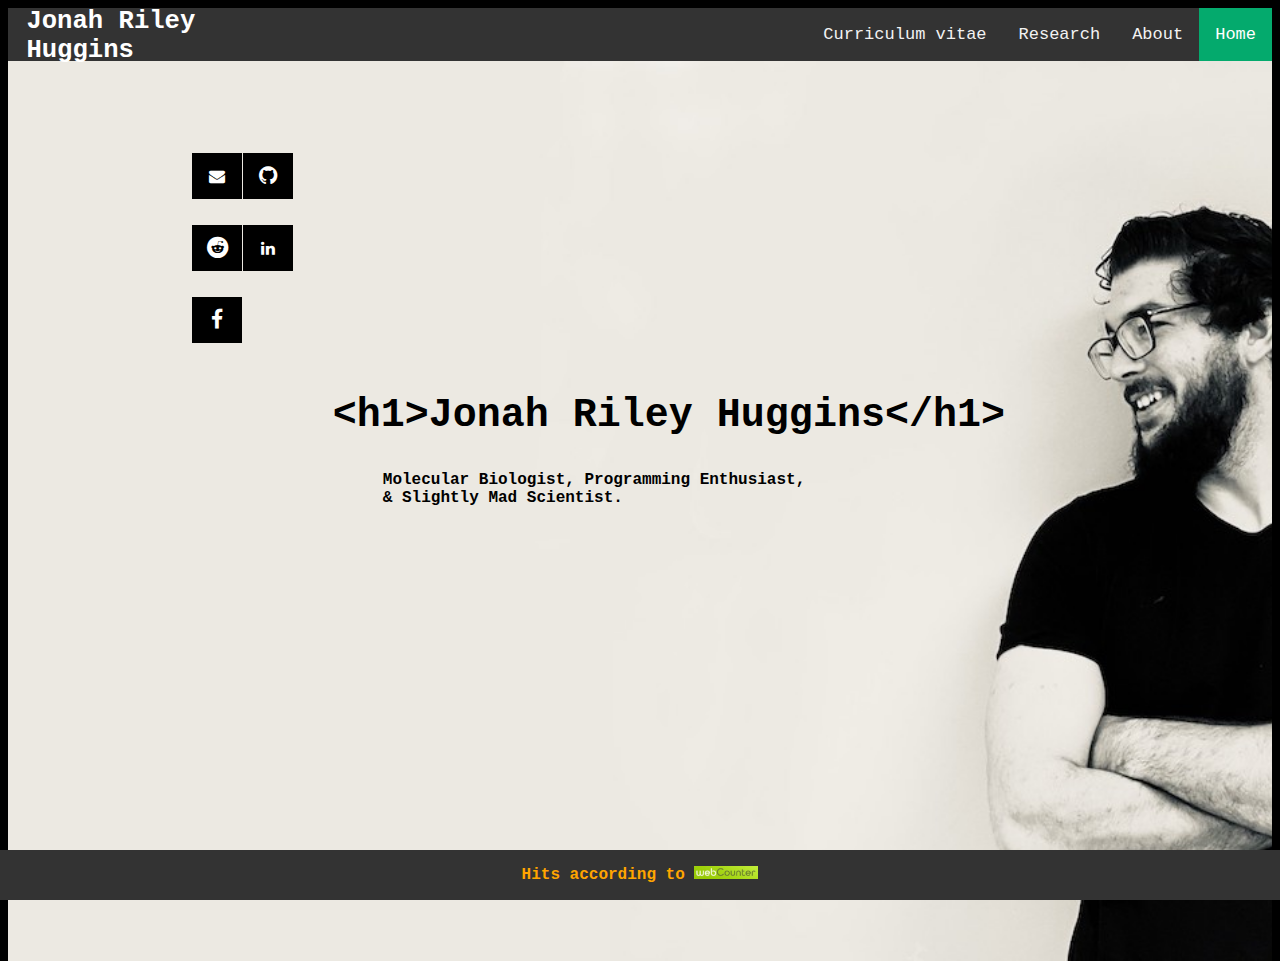
<file: Website Project Construction zone/Index.html>
<!DOCTYPE html>

<!--This is the main title page to the website, I've got to organize it as such as a main page for a portfolio -->
<html>
<head>
<meta name="viewport" content="width=device-width, initial-scale=1.0">
<title>Jonah's Personal Website</title>
		<!--Linking in css file in the folder css-->
	<link href="css/graphics_index.css" type="text/css"
		rel="stylesheet" />
	<link href="css/Layout_index.css" type="text/css"
		rel="stylesheet" />
<!--This link is for the social media icons-->
         <link rel="stylesheet" href="https://cdnjs.cloudflare.com/ajax/libs/font-awesome/4.7.0/css/font-awesome.min.css">
<meta name="description"
	content="Jonah Riley Huggins's personal website" />
<meta name="keywords"
	content="Jonah Huggins, Molecular Scientist, Mesowestern, High-throughput Western" />
<meta name="robots"
	content="nofollow" />
<meta http-equiv="author"
	content="Jonah Riley Huggins" />
</head>
<style>
</style>
<body>
<div class="topnav">
  <a class="active" href="Index.html">Home</a>
  <a href="about.html">About</a>
  <a href="Research.html">Research</a>
  <a href="resume.html">Curriculum vitae</a>

</div>
<div class="bg-image"></div>
<div class="seentitle">
  <h1>Jonah Riley Huggins</h1>
</div>
<div class="myDiv">
<div class="toptext"><h2>&lt;h1&gt;Jonah Riley Huggins&lt;/h1&gt;<br /></h2>
	<p lang="en-us"><div class="tab2">Molecular Biologist, Programming Enthusiast,<br /> & Slightly Mad Scientist.</div></p></div>
<a href="https://www.youtube.com/c/RickrollDifferentLinknoads" class="fa fa-facebook fa-lg"></a>
<a href="https://github.com/JonahRileyHuggins" class="fa fa-github fa-lg"></a>
<a href="https://www.reddit.com/user/JonahRileyHuggins" class="fa fa-reddit fa-lg"></a>
<a href="https://www.linkedin.com/in/jonah-riley-huggins-827572184/" class="fa fa-linkedin"></a>
<a href="mailto:jonahrileyhuggins@gmail.com" class="fa fa-envelope"></a>
</div>
<div class="footer">
  <p style="color:#FFA500">Hits according to <a href="https://www.digits.net/"><img src="Images/WebCounter.jpg" width="5%" height="5%"></a></p>
</body>
</html>
</file>
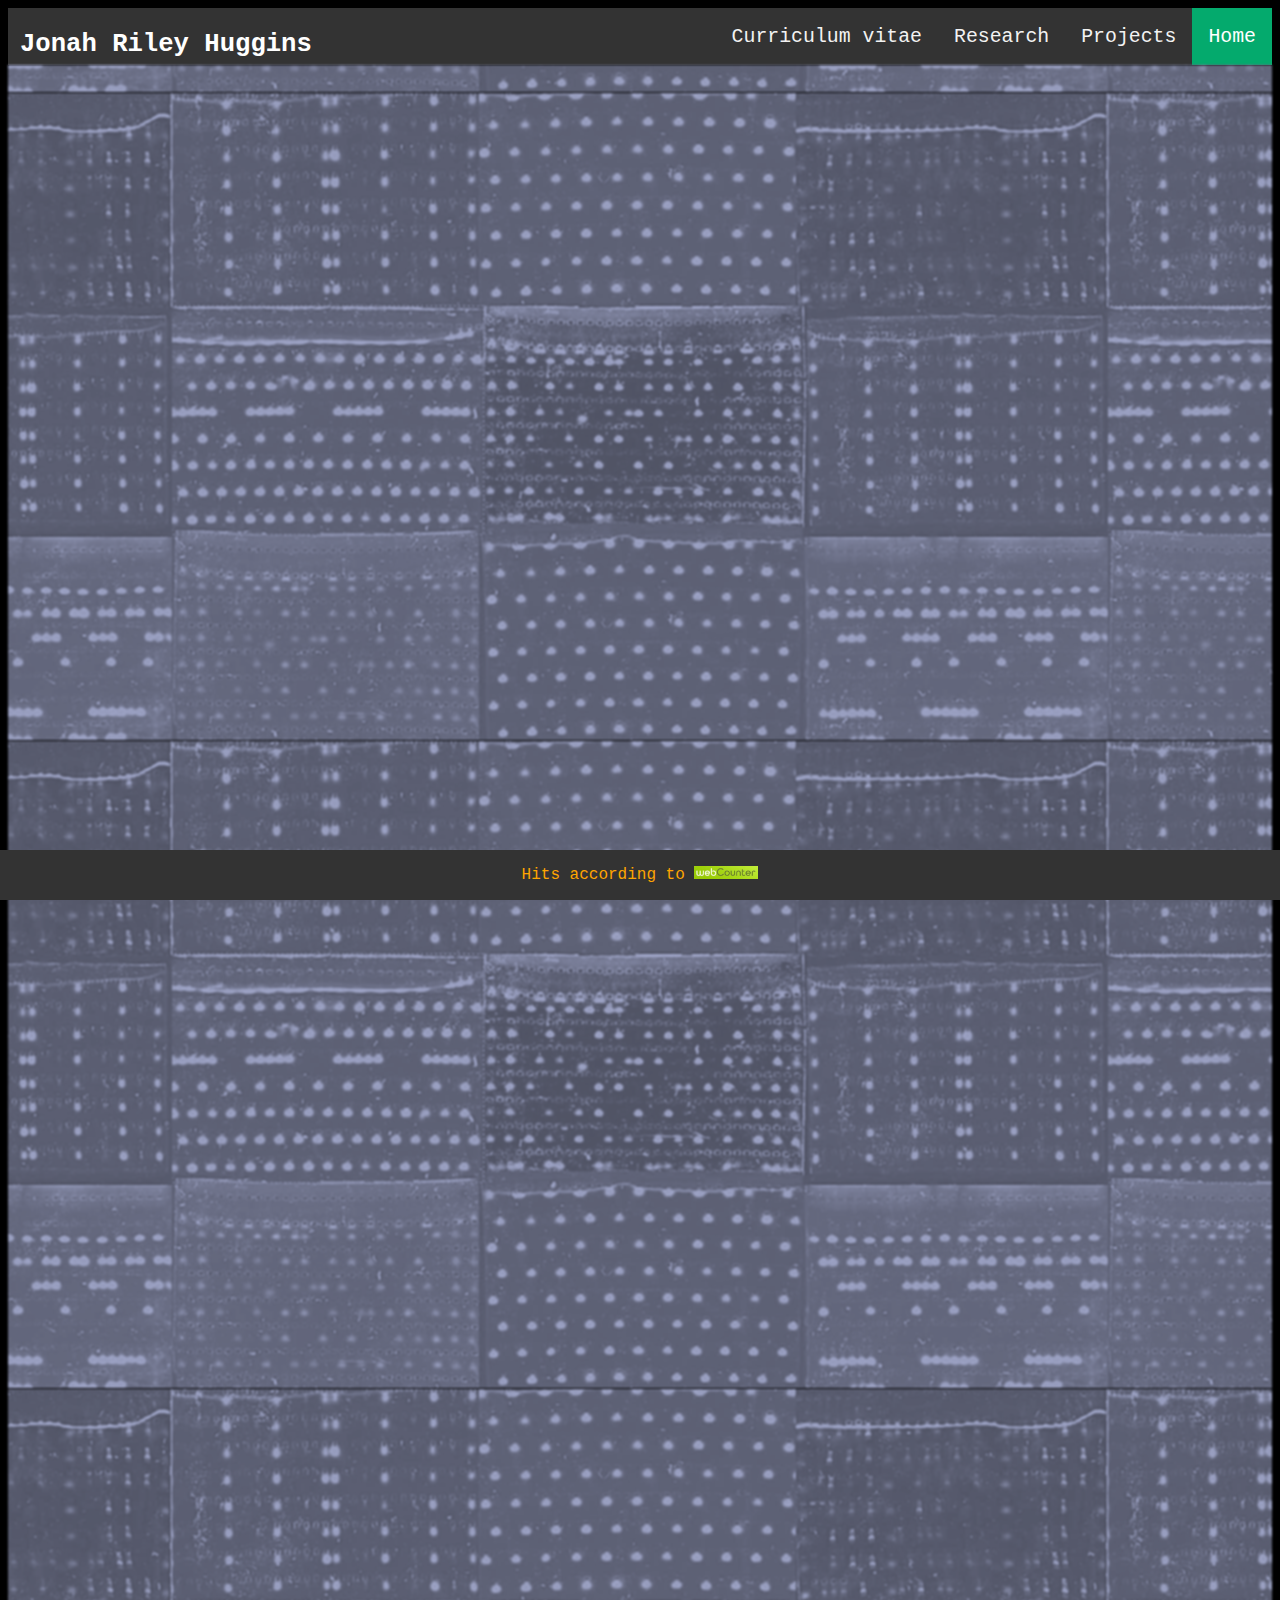
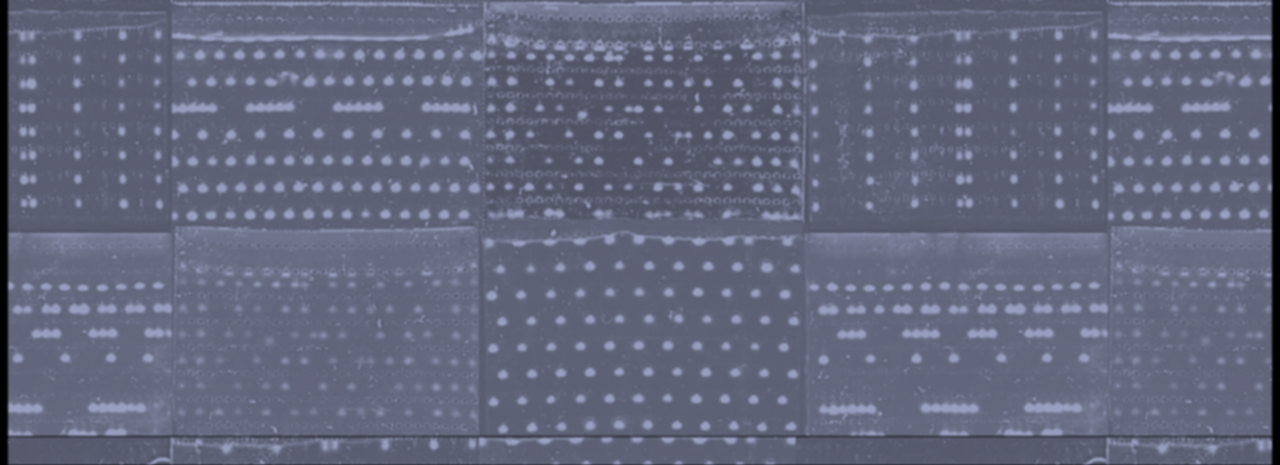
<file: Projects.html>
<!DOCTYPE html>

<!--This is the Projects page to the website, discussing ongoing projects in Jonah's life -->
<html>
	<meta name="viewport" content="width=device-width, initial-scale=1.0">
	<!--Linking in css file in the folder css-->
		<link href="css/graphics.css" type="text/css"
			rel="stylesheet" />
			 <link href="css/Layout_Research.css" type="text/css"
			rel="stylesheet" />
</head>
<style>
</style>
<body>
	<div class="topnav">
		<a class="active" href="index.html">Home</a>
		<a href="Projects.html">Projects</a>
		<!-- <a href="about.html">About</a> -->
		<a href="Research.html">Research</a>
		<a href="resume.html">Curriculum vitae</a>
	  </div>
	  <div class="bg-image"></div>
	  <div class="seentitle">
		<h1>Jonah Riley Huggins</h1>
	  </div>
</div>
<div class="footer">
  <p style="color:#FFA500">Hits according to <a href="https://www.digits.net/"><img src="Images/WebCounter.jpg" width="5%" height="5%"></a></p>
</div>
</body>
</html>
</file>
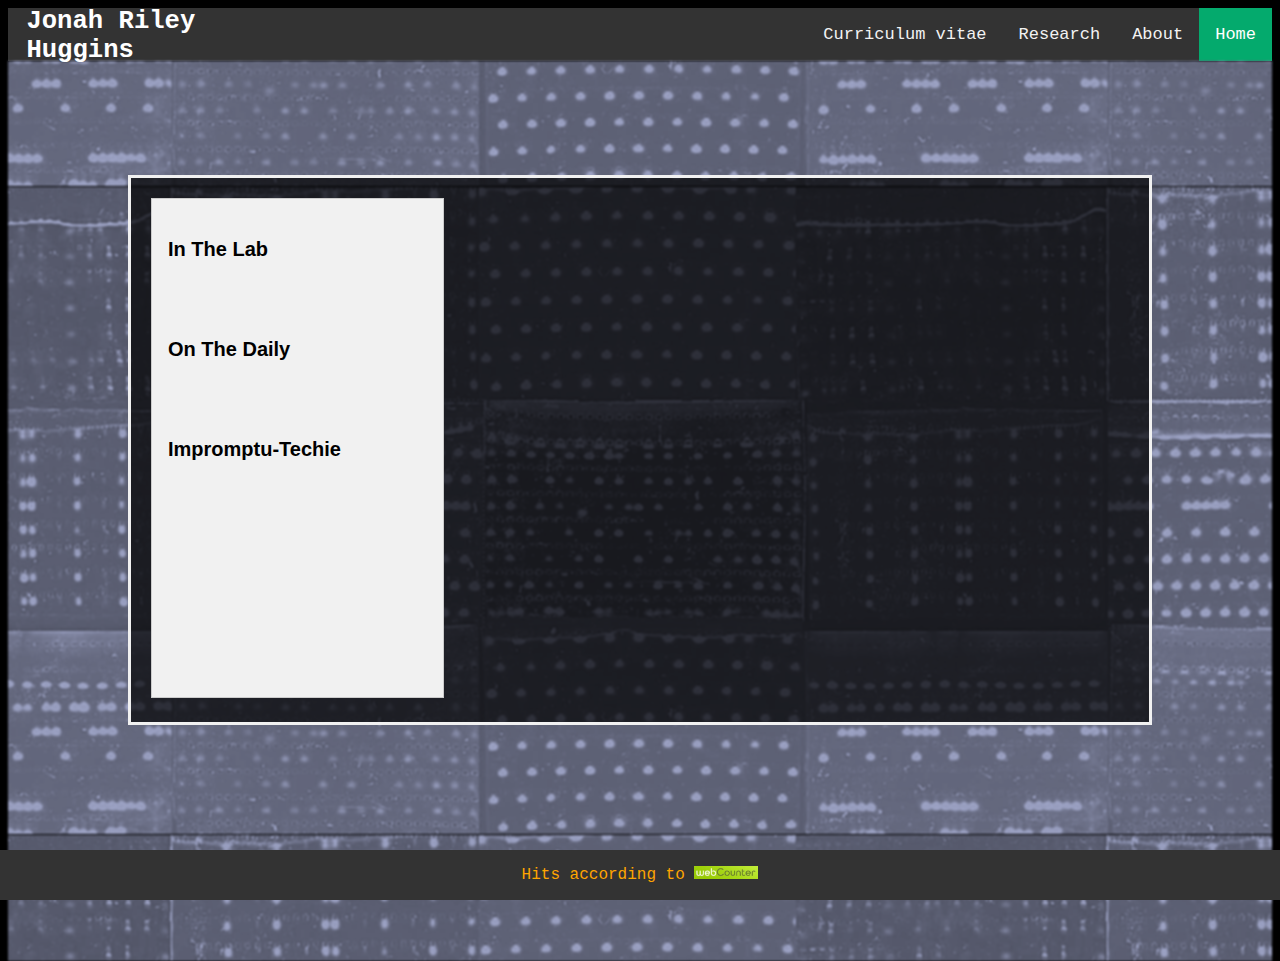
<file: Website Project Construction zone/about.html>
<!DOCTYPE html>

<!--This is the Projects page to the website, discussing ongoing projects in Jonah's life -->
<html>
<head>
<meta name="viewport" content="width=device-width, initial-scale=1.0">
<title>Jonah's Personal Website</title>
		<!--Linking in css file in the folder css-->
	<link href="css/graphics.css" type="text/css"
		rel="stylesheet" />
	<link href="css/Layout_about.css" type="text/css"
		rel="stylesheet" />
<meta name="description"
	content="Jonah Riley Huggins's personal website" />
<meta name="keywords"
	content="Jonah Huggins, Molecular Scientist, Mesowestern, High-throughput Western" />
<meta name="robots"
	content="nofollow" />
<meta http-equiv="author"
	content="Jonah Riley Huggins" />
</head>
<style>
h2 {
	  color: black;
}
h3 { text-align: center;
}
</style>
<body onload="openCity()">
<div class="topnav">
  <a class="active" href="Index.html">Home</a>
  <a href="about.html">About</a>
	<a href="Research.html">Research</a>
  <a href="resume.html">Curriculum vitae</a>
</div>
<div class="bg-image"></div>
<div class="seentitle"><h1>Jonah Riley Huggins</h1></div>
<div class="myDiv">

<div class="tab">
  <button class="tablinks" onclick="openCity(event, 'London')"><h2>In The Lab</h2></button>
  <button class="tablinks" onclick="openCity(event, 'Paris')"><h2>On The Daily</h2></button>
  <button class="tablinks" onclick="openCity(event, 'Tokyo')"><h2>Impromptu-Techie</h2></button>
</div>
<div id="London" class="tabcontent">
  <h3>In The Lab</h3>
  <p>Jonah is, first and foremost, a scientist by trade.  He's worked in 7 different
		 labs over the course of 5 years, each one bringing a unique perspective.
		 With each role he added another technique to his "scientific tool-belt" of
		 skills within a wet lab environment. At 18 he began working part time in
		 Dr. Jeremy Tzeng's laboratory as a lab assistant (2017). While the job was
		 small, autoclaving, dish-washing, & media formulations, it was all the
		 exposure he needed to understand he loved the environment. After spending a
		 year as a lab assistant for Dr. Tzeng he undertook an externship within the
		 Bioninformatics department of UNC Charlotte (2018). Under Dr. Cynthia Gibas
		 he participated in weekly discussions about The Urban Environmental Genome
		 Project. During this time graduate students under her supervision would
		 demonstrate basic techniques of metagenomcis. This was both his first
		 experience coding and with computational biology. In the following Fall
		 semester (2018) he stepped into Dr. Marc Birtwistle's lab within the
		 Chemical Engineering Dept. of Clemson University. From this initiating
		 role he's gained an irreplacible amount of knowledge. From creative inquiry
		 student researcher, lab assistant, research assistant, and even co-founder
		 of Blotting Innovations LLC (2021), these roles have provided a plethora of
		 experience.</p>
</div>

<div id="Paris" class="tabcontent">
  <h3>On The Daily</h3>
  <p>On the homefront I've been blessed with a wonderful fiancee, a fierce one-eyed cat named Frank, and two gorgeous dogs; Trust & Luna. What started as a summer fling for two teenagers quickly became an inseperable bond and soon to be a lifetime of happiness. Jonah grew up one of six boys in his grandparent's home in Indian Land, South Carolina. Amanda, originally from Long Beach, California, came to Fort Mill, South Carolina in 2008. Amanda and Jonah met in 2015 working as lifeguards at the local YMCA. We've enjoyed 6 years of emense happiness and look forward to even more in every moment to come!  </p>
</div>

<div id="Tokyo" class="tabcontent">
  <h3>Impromptu-Techie</h3>
  <p>Jonah's dawn and twilight hours occupy themselves chasing eclectic technology
		 builds and programming projects. As a traditional life-science lab rat he'd
		 never thought that being a "techie" would be in the cards, but who chooses
		 what life has in store for them? Academic and Industry experience goes hand-
		 in-hand for Jonah, but when Jonah thinks of "fun" he either opts for exercise
		 or designing, building, losing control of, then conquering a weird machination.
	   Either functional or impractical, Jonah will surmount the project with at least
	   one positive note; life's a learning process and now he knows how.</p>
</div>
</div>
<div class="footer">
  <p style="color:#FFA500">Hits according to <a href="https://www.digits.net/"><img src="Images/WebCounter.jpg" width="5%" height="5%"></a></p>
</body>
</div>
<script>
function openCity(evt, cityName) {
  // Declare all variables
  var i, tabcontent, tablinks;

  // Get all elements with class="tabcontent" and hide them
  tabcontent = document.getElementsByClassName("tabcontent");
  for (i = 0; i < tabcontent.length; i++) {
    tabcontent[i].style.display = "none";
  }

  // Get all elements with class="tablinks" and remove the class "active"
  tablinks = document.getElementsByClassName("tablinks");
  for (i = 0; i < tablinks.length; i++) {
    tablinks[i].className = tablinks[i].className.replace(" active", "");
  }

  // Show the current tab, and add an "active" class to the link that opened the tab
  document.getElementById(cityName).style.display = "block";
  evt.currentTarget.className += " active";
}
</script>
</body>
</html>
</file>
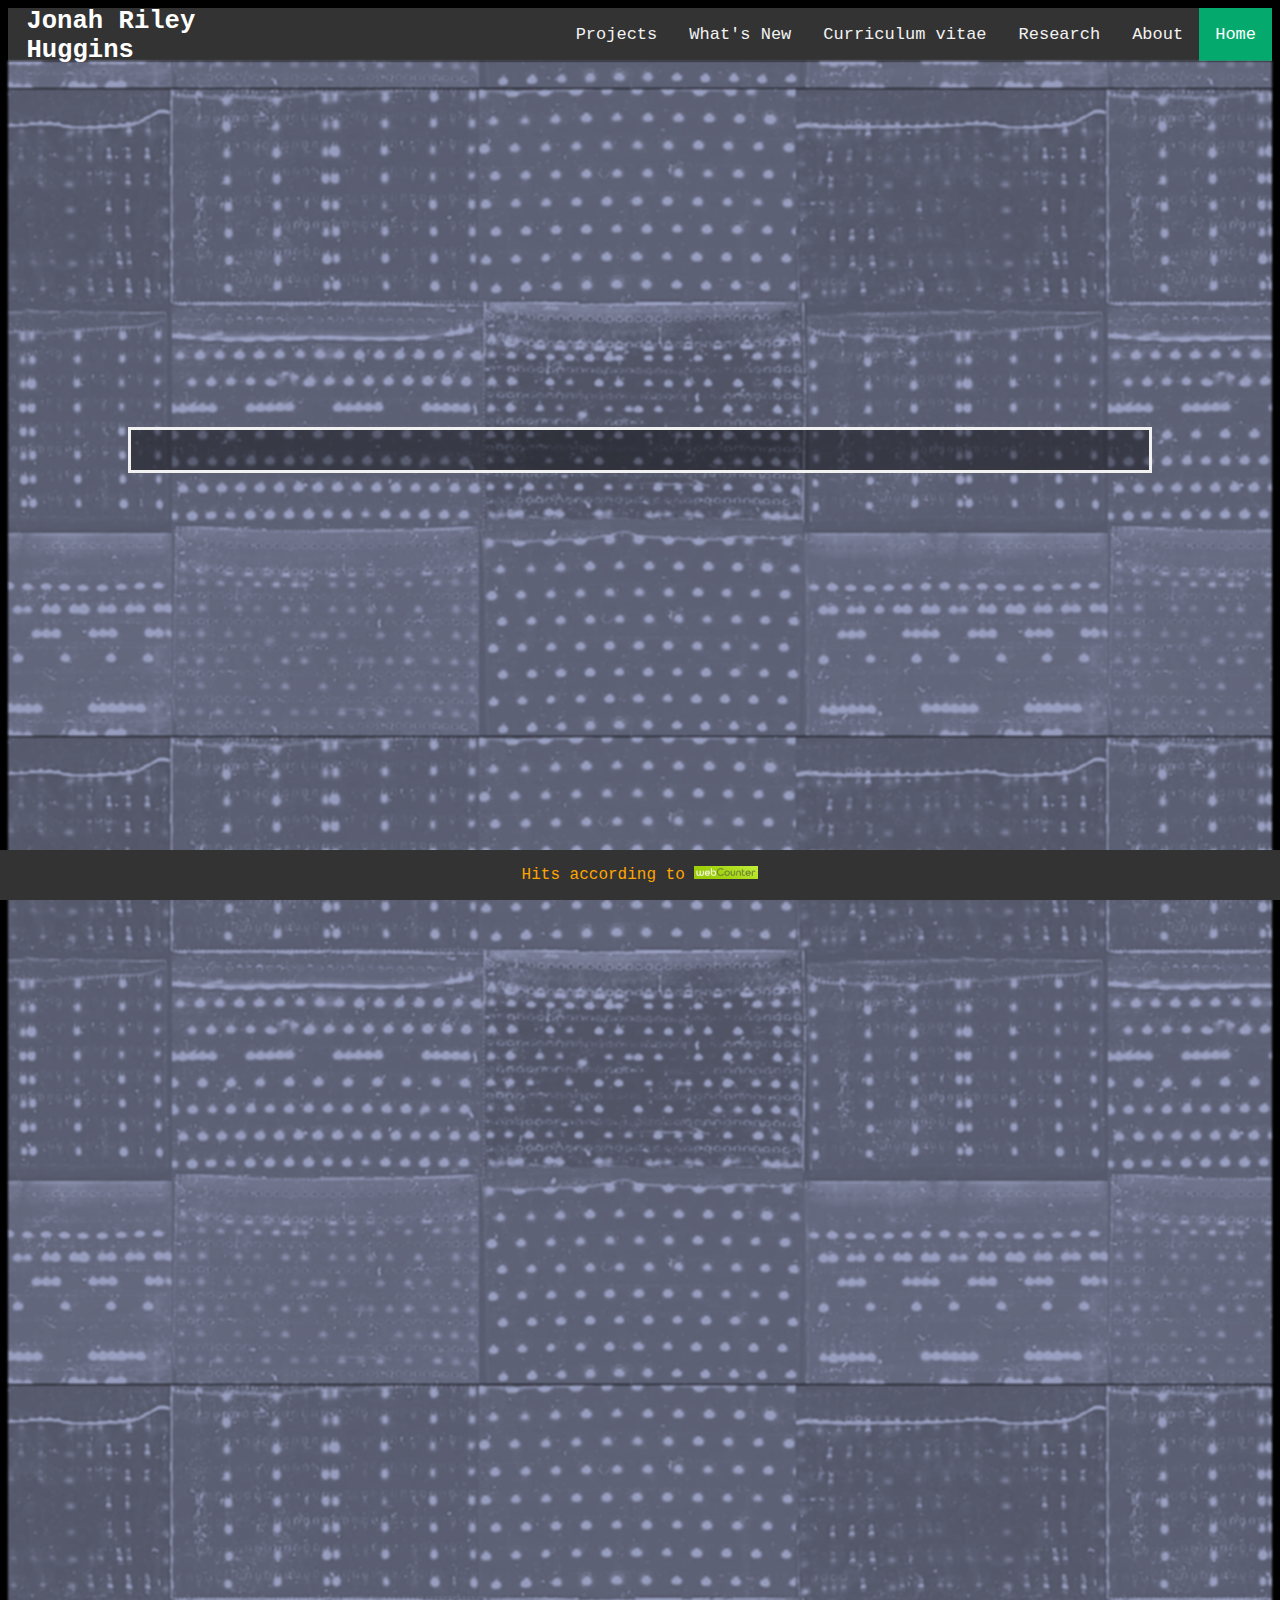
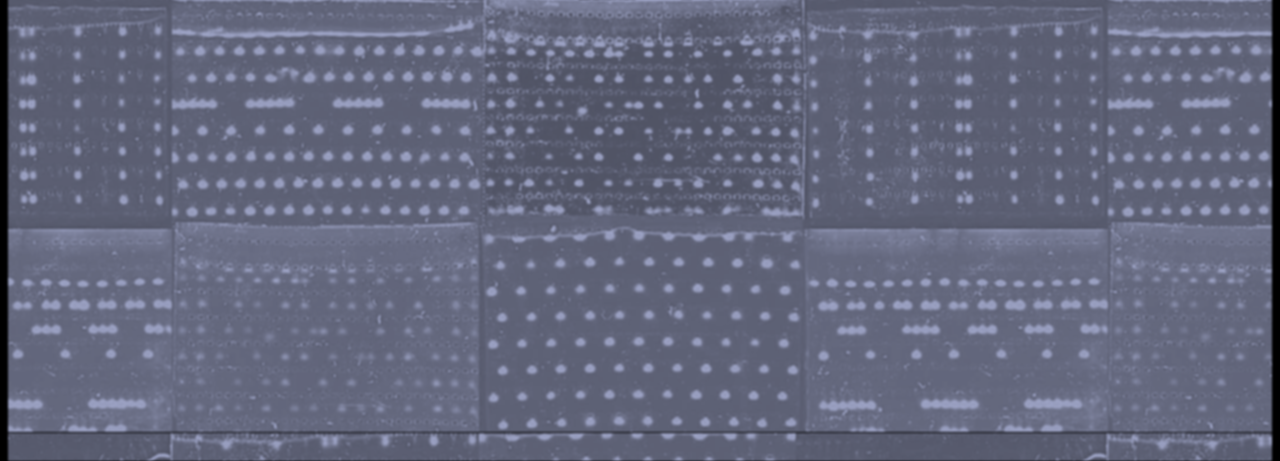
<file: Website Project Construction zone/Projects.html>
<!DOCTYPE html>

<!--This is the Projects page to the website, discussing ongoing projects in Jonah's life -->
<html>
<head>
<meta name="viewport" content="width=device-width, initial-scale=1.0">
<title>Jonah's Personal Website</title>
		<!--Linking in css file in the folder css-->
	<link href="css/graphics.css" type="text/css"
		rel="stylesheet" />
	<link href="css/Layout_projects.css" type="text/css"
		rel="stylesheet" />
<meta name="description"
	content="Jonah Riley Huggins's personal website" />
<meta name="keywords"
	content="Jonah Huggins, Molecular Scientist, Mesowestern, High-throughput Western" />
<meta name="robots"
	content="nofollow" />
<meta http-equiv="author"
	content="Jonah Riley Huggins" />
</head>
<style>
</style>
<body>
<div class="topnav">
  <a class="active" href="Index.html">Home</a>
  <a href="about.html">About</a>
  <a href="Research.html">Research</a>
  <a href="resume.html">Curriculum vitae</a>
  <a href="whats_new.html">What's New</a>
  <a href="Projects.html">Projects</a>
</div>
<div class="bg-image"></div>
<div class="seentitle"><h1>Jonah Riley Huggins</h1></div>
<div class="myDiv">
</div>
<div class="footer">
  <p style="color:#FFA500">Hits according to <a href="https://www.digits.net/"><img src="Images/WebCounter.jpg" width="5%" height="5%"></a></p>
</div>
</body>
</html>
</file>
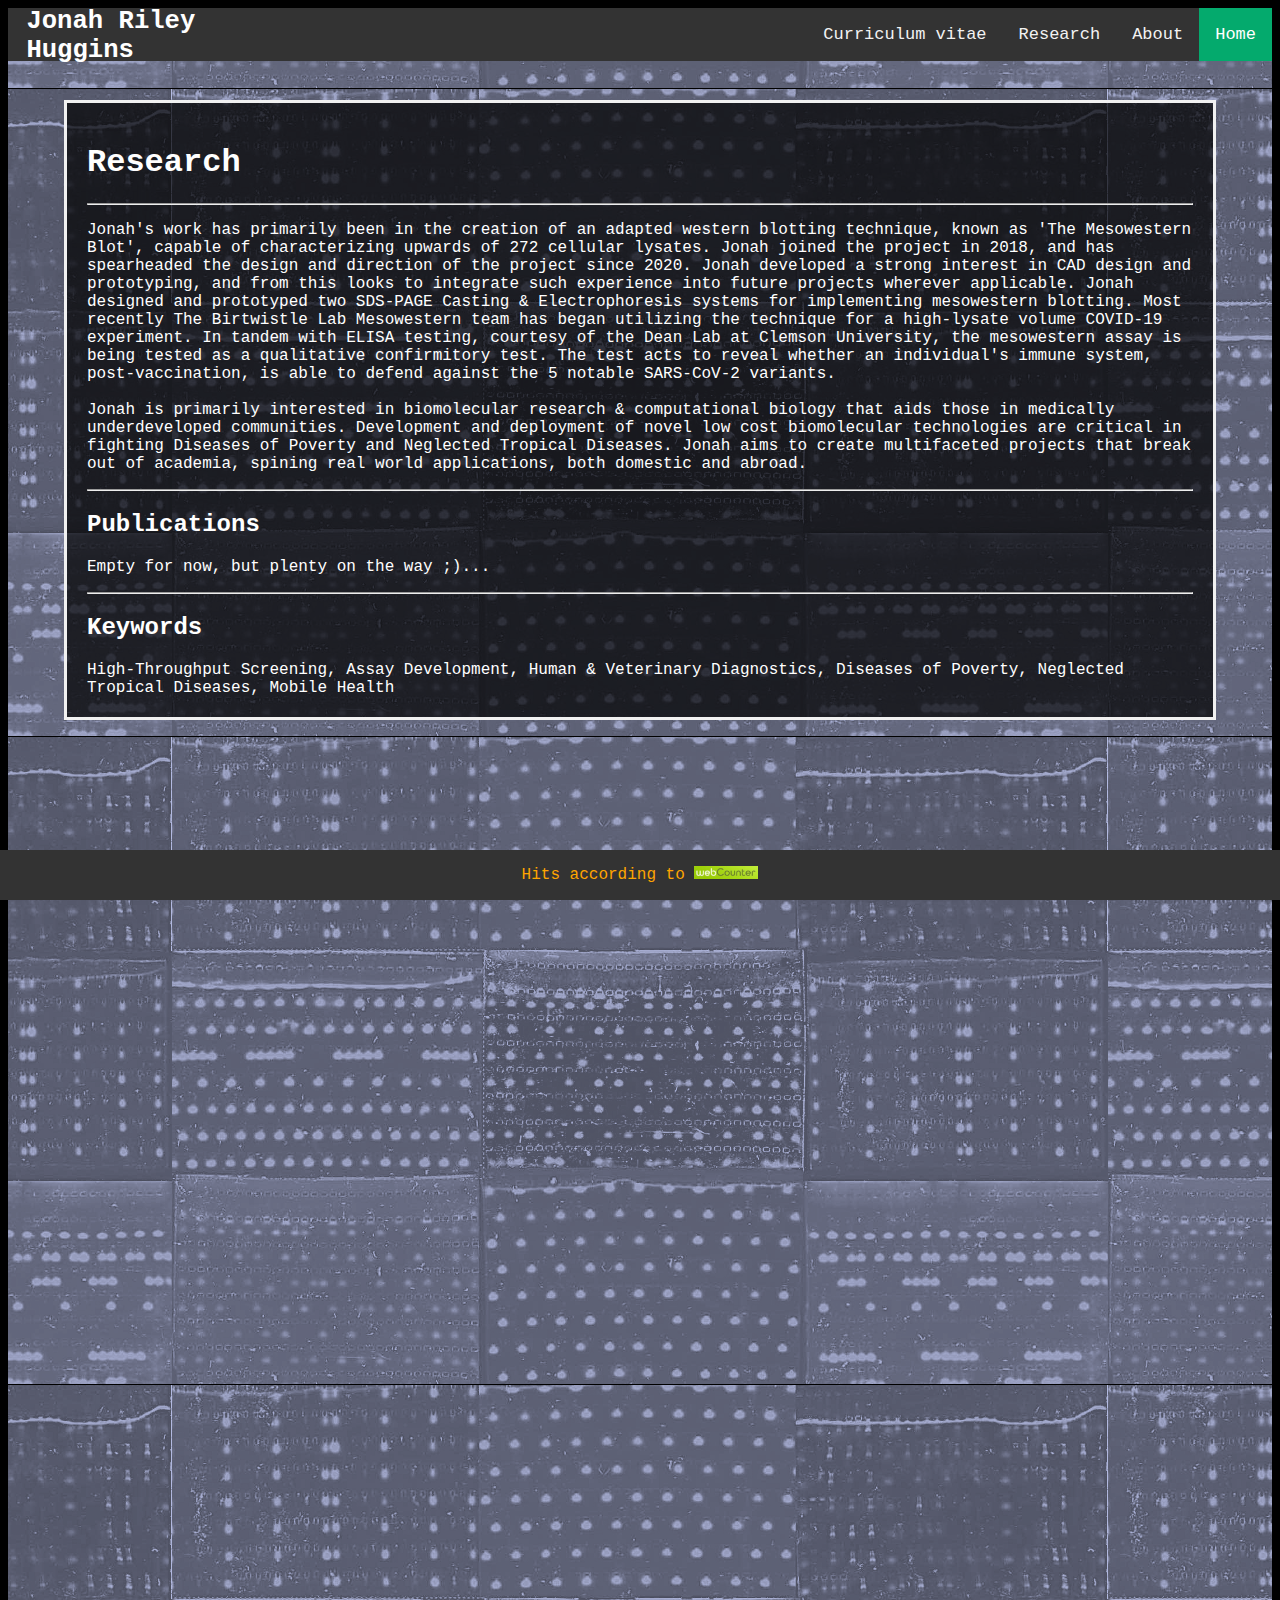
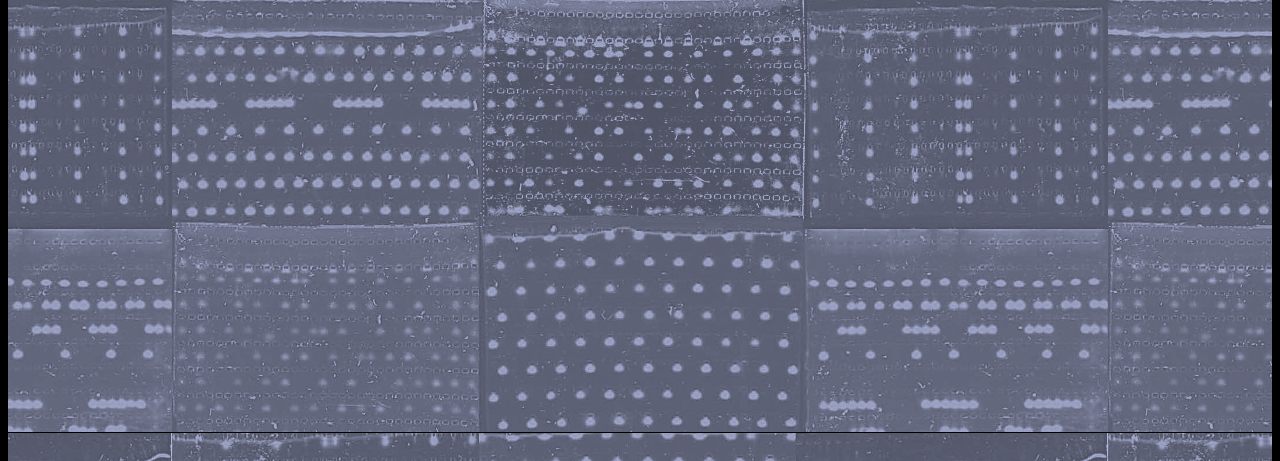
<file: Website Project Construction zone/Research.html>
<!DOCTYPE html>
<html>
<head>
<title>Jonah's Research</title>
</head>
<meta name="viewport" content="width=device-width, initial-scale=1.0">
<!--Linking in css file in the folder css-->
	<link href="css/graphics.css" type="text/css"
		rel="stylesheet" />
         <link href="css/Layout_Research.css" type="text/css"
		rel="stylesheet" />
<style>
</style>
<body>
<div class="topnav">
  <a class="active" href="Index.html">Home</a>
  <a href="about.html">About</a>
  <a href="Research.html">Research</a>
  <a href="resume.html">Curriculum vitae</a>

</div>
<div class="bg-image"></div>
<div class="seentitle"><h1>Jonah Riley Huggins</h1></div>
<div class="myDiv">
<h1>Research</h1><hr />
<p>Jonah's work has primarily been in the creation of an adapted western blotting technique, known as 'The Mesowestern Blot', capable of characterizing upwards of 272 cellular lysates. Jonah joined the project in 2018, and has spearheaded the design and direction of the project since 2020. Jonah developed a strong interest in CAD design and prototyping, and from this looks to integrate such experience into future projects wherever applicable. Jonah designed and prototyped two SDS-PAGE Casting & Electrophoresis systems for implementing mesowestern blotting. Most recently The Birtwistle Lab Mesowestern team has began utilizing the technique for a high-lysate volume COVID-19 experiment. In tandem with ELISA testing, courtesy of the Dean Lab at Clemson University, the mesowestern assay is being tested as a qualitative confirmitory test. The test acts to reveal whether an individual's immune system, post-vaccination, is able to defend against the 5 notable SARS-CoV-2 variants.
<br />
<br />
Jonah is primarily interested in biomolecular research & computational biology that aids those in medically underdeveloped communities. Development and deployment of novel low cost biomolecular technologies are critical in fighting Diseases of Poverty and Neglected Tropical Diseases. Jonah aims to create multifaceted projects that break out of academia, spining real world applications, both domestic and abroad.</p>
<hr />
<h2>Publications</h2>
<p> Empty for now, but plenty on the way ;)...<p>
<hr />
<h2>Keywords</h2>
High-Throughput Screening, Assay Development, Human & Veterinary Diagnostics, Diseases of Poverty, Neglected Tropical Diseases, Mobile Health
</div>
<div class="footer">
  <p style="color:#FFA500">Hits according to <a href="https://www.digits.net/"><img src="Images/WebCounter.jpg" width="5%" height="5%"></a></p>
</div>
</body>
</html>
</file>
<file: Website Project Construction zone/css/graphics_index.css>
Body {
  Font-family: Courier New, Courier;
	background-color: rgb(232,243,246);}

h2, h3 {
	color: black;}

p {
	color: black;
	font-weight: bold;}
ol { 
	color: white;}
ul {
	color: white;}
dl {
	color: white;}
</file>
<file: Website Project Construction zone/css/Layout_index.css>
body, html {
  height: 100%;
  Background-color: black;
}

* {
  box-sizing: border-box;
}

.bg-image {
  /* The image used */
  background-image: url("Images/mainimage.jpg");

  /* Add the blur effect */
  filter: blur(0px);
  -webkit-filter: blur(0px);

  /* Full height */
  height: 100%;

  /* Center and scale the image nicely */
  background-position: center;
  background-repeat: no-repeat;
  background-size: cover;
}
   /*.mypicDiv {
  background-color: rgb(0,0,0); /* Fallback color */
  background-color: rgba(0,0,0, 0.0); /* Black w/opacity/see-through */
  color: white;
  font-weight: bold;
  position: absolute;
  top: 50%;
  left: 70%;
  transform: translate(-50%, -50%);
  z-index: 2;
  width: 30%;
  padding: 20px;
  text-align: center;
   }*/
/* Position text in the middle of the page/image */

.myDiv {
  background-color: rgba(255,255,255 1.0)
  font-weight: bold;
  font-color: initial;
  position: absolute;
  top: 75%;
  left: 50%;
  transform: translate(-50%, -50%);
  z-index: 2;
  padding: 55px;
  height: 80%;
  width: 80%;
  text-align: center;
  font-size: 120%;
}
/* Add a black background color to the top navigation */
.topnav {
  background-color: #333;
  overflow: hidden;
}

/* Style the links inside the navigation bar */
.topnav a {
  float: right;
  color: #f2f2f2;
  text-align: center;
  padding: 17px 16px;
  text-decoration: none;
  font-size: 17px;
}

/* Change the color of links on hover */
.topnav a:hover {
  background-color: #ddd;
  color: black;
}

/* Add a color to the active/current link */
.topnav a.active {
  background-color: #04AA6D;
  color: white;
}
.seentitle {
  overflow: hidden;
  background-color: rgb(0,0,0); /* Fallback color */
  background-color: rgba(0,0,0, 0.0); /* Black w/opacity/see-through */
  color: white;
  font-color: white;
  font-weight: bold;
  position: absolute;
  top: 4%;
  left: 13%;
  transform: translate(-50%, -50%);
  z-index: 2;
  width: 25%;
  padding: 20px;
  text-align: left;
  font-size: 80%;
}
/*Adding the page title to the top nav bar area*/

.resumeDiv {
	text-align: right;}

h2 {
	font-size: 250%;
	text-align: left;}

/* tabbing the second line of text over*/
#tab {
  position: absolute;
  margin-top: 50%;
  margin-left: 45%;
}

/* moving regular text to center above Social media links */
.tab2 { margin-left: 50px;
        font-weight: bold;}


/* placing picture on center screen, fill 80% */
.container {
  overflow: hidden;
  position: absolute;
  text-align: center;
  color: white;
  top: 15%;
  left: 5%;
  width: 90%;
}

.toptext {
  overflow: hidden;
  position: absolute;
  top:40%;
  left: 26%;
  font-color: black;
}

/* Adding Social Media Icons, styling and positioning */
.fa {
  padding-top: 15px;
  padding-bottom: 15px;
  font-size: 30px;
  width: 50px;
  text-align: center;
  text-decoration: none;
}

/* Add a hover effect */
.fa:hover {
  opacity: 1.0;
}

/* Set a specific color for each brand */

/* Facebook */
.fa-facebook {
  position: absolute;
  background: black;
  color: white;
  top: 33%;
  left: 15%;
}

/* GitHub */
.fa-github {
  position: absolute;
  background: black;
  color: white;
  top: 17%;
  left: 19%;
}

/* Reddit */
.fa-reddit {
  position: absolute;
  background: black;
  color: white;
  top: 25%;
  left: 15%;
}

/* Linkedin */
.fa-linkedin {
  position: absolute;
  background: black;
  color: white;
  top: 25%;
  left: 19%;
}

/* Email */
.fa-envelope {
  position: absolute;
  background: black;
  color: white;
  top: 17%;
  left: 15%;
}

/* Adding Footer to each page */
.footer {
  position: fixed;
  left: 0%;
  bottom: 0%;
  width: 100%;
  height: 50px;
  background-color: #333;
  text-align: center;
}

/* WebCounter fixed on the right, count centered */
.WebCounter {
   display: inline;
   vertical-align: top-text;
   padding-right: 20px;
   text-align: right;}
</file>
<file: css/graphics.css>
Body {
  Font-family: Courier New, Courier;
	background-color: rgb(232,243,246);}

h1, h2, h3 {
	color: white;}

p {
	color: white;}
ol { 
	color: white;}
ul {
	color: white;}
dl {
	color: white;}
</file>
<file: css/Layout_Research.css>
body, html {
  height: 2000px;
  Background-color: black;
}

* {
  box-sizing: border-box;
}

.bg-image {
  /* The image used */
  background-image: url("Images/Gels-3.png");
  background-repeat: repeat;

  /* Add the blur effect */
  filter: blur(1px);
  -webkit-filter: blur(1px);

  /* Full height */
  height: 100%;

  /* Center and scale the image nicely */
  background-position: center;
  background-size: auto;
}

/* Position text in the middle of the page/image */
.myDiv {
  background-color: rgb(0,0,0); /* Fallback color */
  background-color: rgba(0,0,0, 0.7); /* Black w/opacity/see-through */
  color: white;
  font-weight: initial;
  border: 3px solid #f1f1f1;
  position: absolute;
  top: 100px;
  left: 50%;
  transform: translate(-50%, 0%);
  z-index: 1;
  width: 90%;
  padding: 20px;
  text-align: left;
}
/* .myDiv2 {

  color: white;
  font-weight: bold;
  Font-size: 50%;

  position: absolute;
  top: 8.5%;
  left: 30%;
  transform: translate(-50%, -50%);
  z-index: 2;
  width: 45%;
  padding: 10px;
  text-align: center;
}
.myDiv3 {

  color: white;
  font-weight: bold;
  Font-size: 50%;

  position: absolute;
  top: 8.5%;
  left: 65%;
  transform: translate(-50%, -50%);
  z-index: 2;
  width: 45%;
  padding: 10px;
  text-align: right;
} */
/* Add a black background color to the top navigation */
.topnav {
  background-color: #333;
  overflow: hidden;
}

/* Style the links inside the navigation bar */
.topnav a {
  float: right;
  color: #f2f2f2;
  text-align: center;
  padding: 17px 16px;
  text-decoration: none;
  font-size: 1.55vw;
}

/* Change the color of links on hover */
.topnav a:hover {
  background-color: #ddd;
  color: black;
}

/* Add a color to the active/current link */
.topnav a.active {
  background-color: #04AA6D;
  color: white;
}
/*Adding the page title to the top nav bar area */
.seentitle {
  background-color: rgb(0,0,0); /* Fallback color */
  background-color: rgba(0,0,0, 0.0); /* Black w/opacity/see-through */
  color: white;
  font-weight: bold;
  position: absolute;
  top: 5%;
  left: 15%;
  transform: translate(-50%, -50%);
  z-index: 2;
  width: 30%;
  padding: 20px;
  text-align: left;
  font-size: 1vw;
}

.resumeDiv {
	text-align: right;}
h3, h4 {
	line-height: 0.6;}

.footer {
  position: fixed;
  left: 0;
  bottom: 0;
  width: 100%;
  background-color: #333;
  text-align: center;
  z-index: 3;
}

/*Tab div for making paragraphs look proper*/
.tab2 { margin-left: 50px;
        font-weight: bold;}
</file>
<file: Website Project Construction zone/css/graphics.css>
Body {
  Font-family: Courier New, Courier;
	background-color: rgb(232,243,246);}

h1, h2, h3 {
	color: white;}

p {
	color: white;}
ol { 
	color: white;}
ul {
	color: white;}
dl {
	color: white;}
</file>
<file: Website Project Construction zone/css/Layout_about.css>
body, html {
  height: 100%;
  Background-color: black;
}

* {
  box-sizing: border-box;
}

.bg-image {
  /* The image used */
  background-image: url("Images/Gels-3.png");
    background-repeat: repeat;
  /* Add the blur effect */
  filter: blur(1px);
  -webkit-filter: blur(1px);

  /* Full height */
  height: 100%;

  /* Center and scale the image nicely */
  background-position: center;
  background-size: auto;
}

/* Position text in the middle of the page/image */
.myDiv {
  background-color: rgb(0,0,0); /* Fallback color */
  background-color: rgba(0,0,0, 0.7); /* Black w/opacity/see-through */
  color: white;
  font-weight: initial;
  border: 3px solid #f1f1f1;
  position: absolute;
  top: 50%;
  left: 50%;
  transform: translate(-50%, -50%);
  z-index: 2;
  width: 80%;
  height: 550px;
  padding: 20px;
  text-align: left;
  display: hidden;
}

/* Add a black background color to the top navigation */
.topnav {
  background-color: #333;
  overflow: hidden;
}

/* Style the links inside the navigation bar */
.topnav a {
  float: right;
  color: #f2f2f2;
  text-align: center;
  padding: 17px 16px;
  text-decoration: none;
  font-size: 17px;
}

/* Change the color of links on hover */
.topnav a:hover {
  background-color: #ddd;
  color: black;
}

/* Add a color to the active/current link */
.topnav a.active {
  background-color: #04AA6D;
  color: white;
}

/*Adding the page title to the top nav bar area */
.seentitle {
  background-color: rgb(0,0,0); /* Fallback color */
  background-color: rgba(0,0,0, 0.0); /* Black w/opacity/see-through */
  color: white;
  font-weight: bold;
  position: absolute;
  top: 4%;
  left: 13%;
  transform: translate(-50%, -50%);
  z-index: 2;
  width: 25%;
  padding: 20px;
  text-align: left;
  font-size: 80%;
}
.resumeDiv {
	text-align: right;}
h3, h4 {
	line-height: 0.6;}

* {box-sizing: border-box}

/* Style the tab */
.tab {
  float: left;
  border: 1px solid #ccc;
  background-color: #f1f1f1;
  width: 30%;
  height: 500px;
}

/* Style the buttons that are used to open the tab content */
.tab button {
  display: block;
  background-color: inherit;
  color: black;
  padding: 22px 16px;
  width: 100%;
  border: none;
  outline: none;
  text-align: left;
  cursor: pointer;
  transition: 0.3s;
}

/* Change background color of buttons on hover */
.tab button:hover {
  background-color: #d8d8d8;
}

/* Create an active/current "tab button" class */
.tab button.active {
  background-color: #C0C0C0;
}

/* Style the tab content */
.tabcontent {
  display: hidden;
  float: left;
  padding: 0px 12px;
  border: 1px solid #ccc;
  width: 70%;
  border-left: none;
  height: 500px;
}

.footer {
  position: fixed;
  left: 0%;
  bottom: 0%;
  width: 100%;
  background-color: #333;
  text-align: center;
}
</file>
<file: Website Project Construction zone/css/Layout_projects.css>
body, html {
  height: 2000px;
  Background-color: black;
}

* {
  box-sizing: border-box;
}

.bg-image {
  /* The image used */
  background-image: url("Images/Gels-3.png");
  background-repeat: repeat;

  /* Add the blur effect */
  filter: blur(1px);
  -webkit-filter: blur(1px);

  /* Full height */
  height: 100%;

  /* Center and scale the image nicely */
  background-position: center;
  background-size: auto;
}

/* Position text in the middle of the page/image */
.myDiv {
  background-color: rgb(0,0,0); /* Fallback color */
  background-color: rgba(0,0,0, 0.4); /* Black w/opacity/see-through */
  color: white;
  font-weight: bold;
  border: 3px solid #f1f1f1;
  position: absolute;
  top: 50%;
  left: 50%;
  transform: translate(-50%, -50%);
  z-index: 2;
  width: 80%;
  padding: 20px;
  text-align: center;
}
/* .myDiv2 {

  color: white;
  font-weight: bold;
  Font-size: 50%;

  position: absolute;
  top: 8.5%;
  left: 30%;
  transform: translate(-50%, -50%);
  z-index: 2;
  width: 45%;
  padding: 10px;
  text-align: center;
}
.myDiv3 {

  color: white;
  font-weight: bold;
  Font-size: 50%;

  position: absolute;
  top: 8.5%;
  left: 65%;
  transform: translate(-50%, -50%);
  z-index: 2;
  width: 45%;
  padding: 10px;
  text-align: right;
} */
/* Add a black background color to the top navigation */
.topnav {
  background-color: #333;
  overflow: hidden;
}

/* Style the links inside the navigation bar */
.topnav a {
  float: right;
  color: #f2f2f2;
  text-align: center;
  padding: 17px 16px;
  text-decoration: none;
  font-size: 17px;
}

/* Change the color of links on hover */
.topnav a:hover {
  background-color: #ddd;
  color: black;
}

/* Add a color to the active/current link */
.topnav a.active {
  background-color: #04AA6D;
  color: white;
}
/*Adding the page title to the top nav bar area */
.seentitle {
  background-color: rgb(0,0,0); /* Fallback color */
  background-color: rgba(0,0,0, 0.0); /* Black w/opacity/see-through */
  color: white;
  font-weight: bold;
  position: absolute;
  top: 4%;
  left: 13%;
  transform: translate(-50%, -50%);
  z-index: 2;
  width: 25%;
  padding: 20px;
  text-align: left;
  font-size: 80%;
}
.resumeDiv {
	text-align: right;}
h3, h4 {
	line-height: 0.6;}

.footer {
  position: fixed;
  left: 0;
  bottom: 0;
  width: 100%;
  background-color: #333;
  text-align: center;
}
</file>
<file: Website Project Construction zone/css/Layout_Research.css>
body, html {
  height: 2000px;
  Background-color: black;
}

* {
  box-sizing: border-box;
}

.bg-image {
  /* The image used */
  background-image: url("Images/Gels-3.png");
  background-repeat: repeat;

  /* Add the blur effect */
  filter: blur(0px);
  -webkit-filter: blur(0px);

  /* Full height */
  height: 100%;

  /* Center and scale the image nicely */
  background-position: center;
  background-size: auto;
}

/* Position text in the middle of the page/image */
.myDiv {
  background-color: rgb(0,0,0); /* Fallback color */
  background-color: rgba(0,0,0, 0.7); /* Black w/opacity/see-through */
  color: white;
  font-weight: initial;
  border: 3px solid #f1f1f1;
  position: absolute;
  top: 100px;
  left: 50%;
  transform: translate(-50%, 0%);
  z-index: 2;
  width: 90%;
  padding: 20px;
  text-align: left;
}
/* .myDiv2 {

  color: white;
  font-weight: bold;
  Font-size: 50%;

  position: absolute;
  top: 8.5%;
  left: 30%;
  transform: translate(-50%, -50%);
  z-index: 2;
  width: 45%;
  padding: 10px;
  text-align: center;
}
.myDiv3 {

  color: white;
  font-weight: bold;
  Font-size: 50%;

  position: absolute;
  top: 8.5%;
  left: 65%;
  transform: translate(-50%, -50%);
  z-index: 2;
  width: 45%;
  padding: 10px;
  text-align: right;
} */
/* Add a black background color to the top navigation */
.topnav {
  background-color: #333;
  overflow: hidden;
}

/* Style the links inside the navigation bar */
.topnav a {
  float: right;
  color: #f2f2f2;
  text-align: center;
  padding: 17px 16px;
  text-decoration: none;
  font-size: 17px;
}

/* Change the color of links on hover */
.topnav a:hover {
  background-color: #ddd;
  color: black;
}

/* Add a color to the active/current link */
.topnav a.active {
  background-color: #04AA6D;
  color: white;
}
/*Adding the page title to the top nav bar area */
.seentitle {
  background-color: rgb(0,0,0); /* Fallback color */
  background-color: rgba(0,0,0, 0.0); /* Black w/opacity/see-through */
  color: white;
  font-weight: bold;
  position: absolute;
  top: 4%;
  left: 13%;
  transform: translate(-50%, -50%);
  z-index: 2;
  width: 25%;
  padding: 20px;
  text-align: left;
  font-size: 80%;
}

.resumeDiv {
	text-align: right;}
h3, h4 {
	line-height: 0.6;}

.footer {
  position: fixed;
  left: 0;
  bottom: 0;
  width: 100%;
  background-color: #333;
  text-align: center;
}

/*Tab div for making paragraphs look proper*/
.tab2 { margin-left: 50px;
        font-weight: bold;}
</file>
